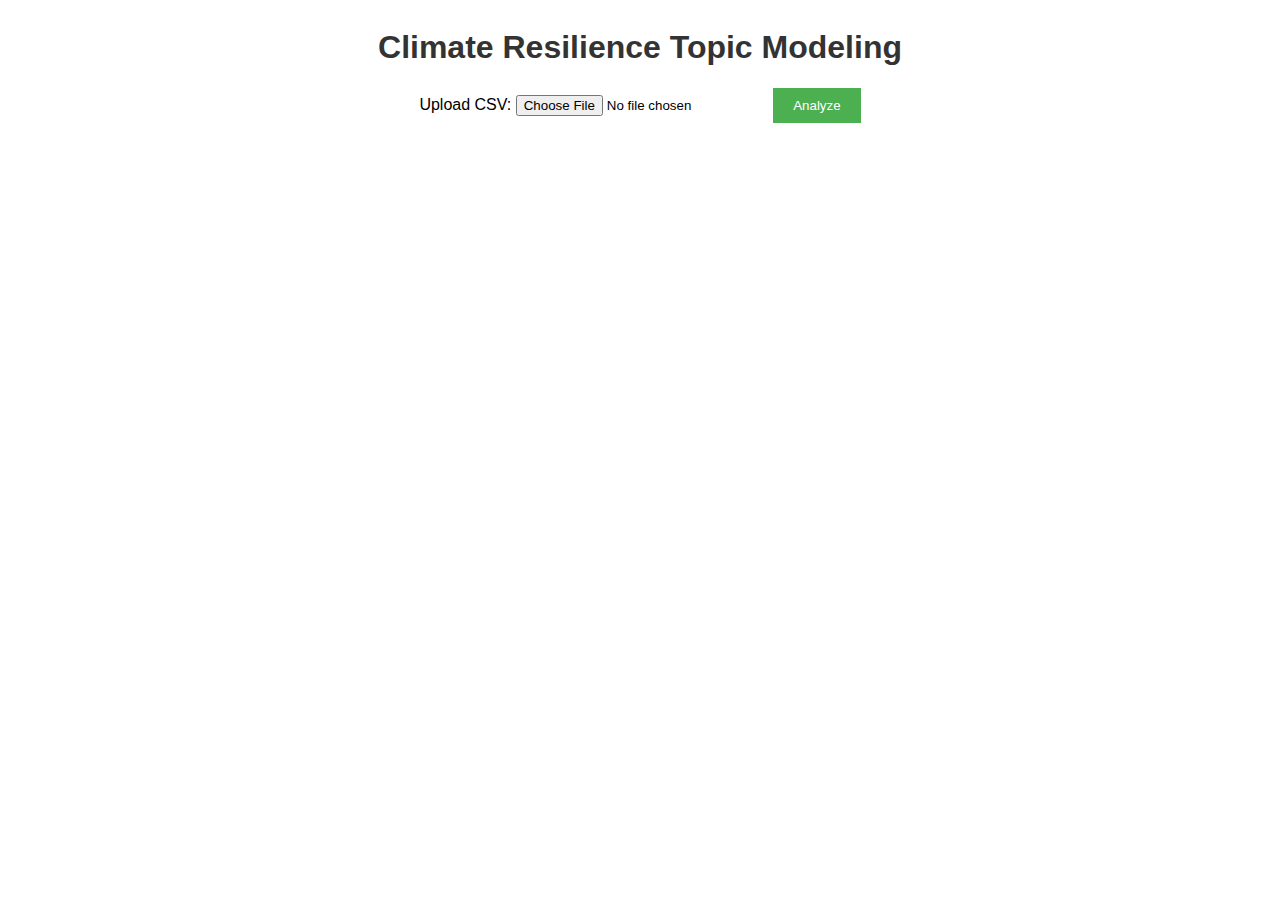
<file: templates/index.html>
<!DOCTYPE html>
<html lang="en">
<head>
    <meta charset="UTF-8">
    <meta name="viewport" content="width=device-width, initial-scale=1.0">
    <title>Topic Modeling App</title>
    <style>
        body { font-family: Arial, sans-serif; display: flex; flex-direction: column; align-items: center; }
        h1 { color: #333; }
        #results { max-width: 800px; padding: 20px; border: 1px solid #ddd; margin-top: 20px; background-color: #f9f9f9; }
        h2 { color: #555; }
        button { padding: 10px 20px; background-color: #4CAF50; color: white; border: none; cursor: pointer; }
        button:hover { background-color: #45a049; }
    </style>
</head>
<body>
    <h1>Climate Resilience Topic Modeling</h1>
    <form id="uploadForm" enctype="multipart/form-data">
        <label for="file">Upload CSV:</label>
        <input type="file" id="file" name="file" accept=".csv" required>
        <button type="submit">Analyze</button>
    </form>
    <div id="results" style="display:none;">
        <h2>Sample Bigrams</h2>
        <p id="bigrams"></p>
        <h2>Sklearn LDA Topics</h2>
        <div id="topics"></div>
        <h2>Interactive LDA Visualization</h2>
        <div id="ldaVis"></div>
    </div>

    <script>
        document.getElementById('uploadForm').onsubmit = async function(event) {
            event.preventDefault();
            const formData = new FormData();
            formData.append("file", document.getElementById("file").files[0]);

            const response = await fetch("/analyze", {
                method: "POST",
                body: formData
            });

            if (response.ok) {
                const result = await response.json();
                document.getElementById("results").style.display = "block";

                // Display sample bigrams
                document.getElementById("bigrams").innerText = result.bigrams.join(", ");

                // Display Sklearn topics
                let topicsHTML = "";
                result.sklearn_topics.forEach((topic, index) => {
                    topicsHTML += `<h3>Topic #${index + 1}</h3><p>${topic.join(", ")}</p>`;
                });
                document.getElementById("topics").innerHTML = topicsHTML;

                // Display interactive LDA visualization
                document.getElementById("ldaVis").innerHTML = result.lda_html;
            } else {
                alert("Error analyzing the file.");
            }
        };
    </script>
</body>
</html>
</file>
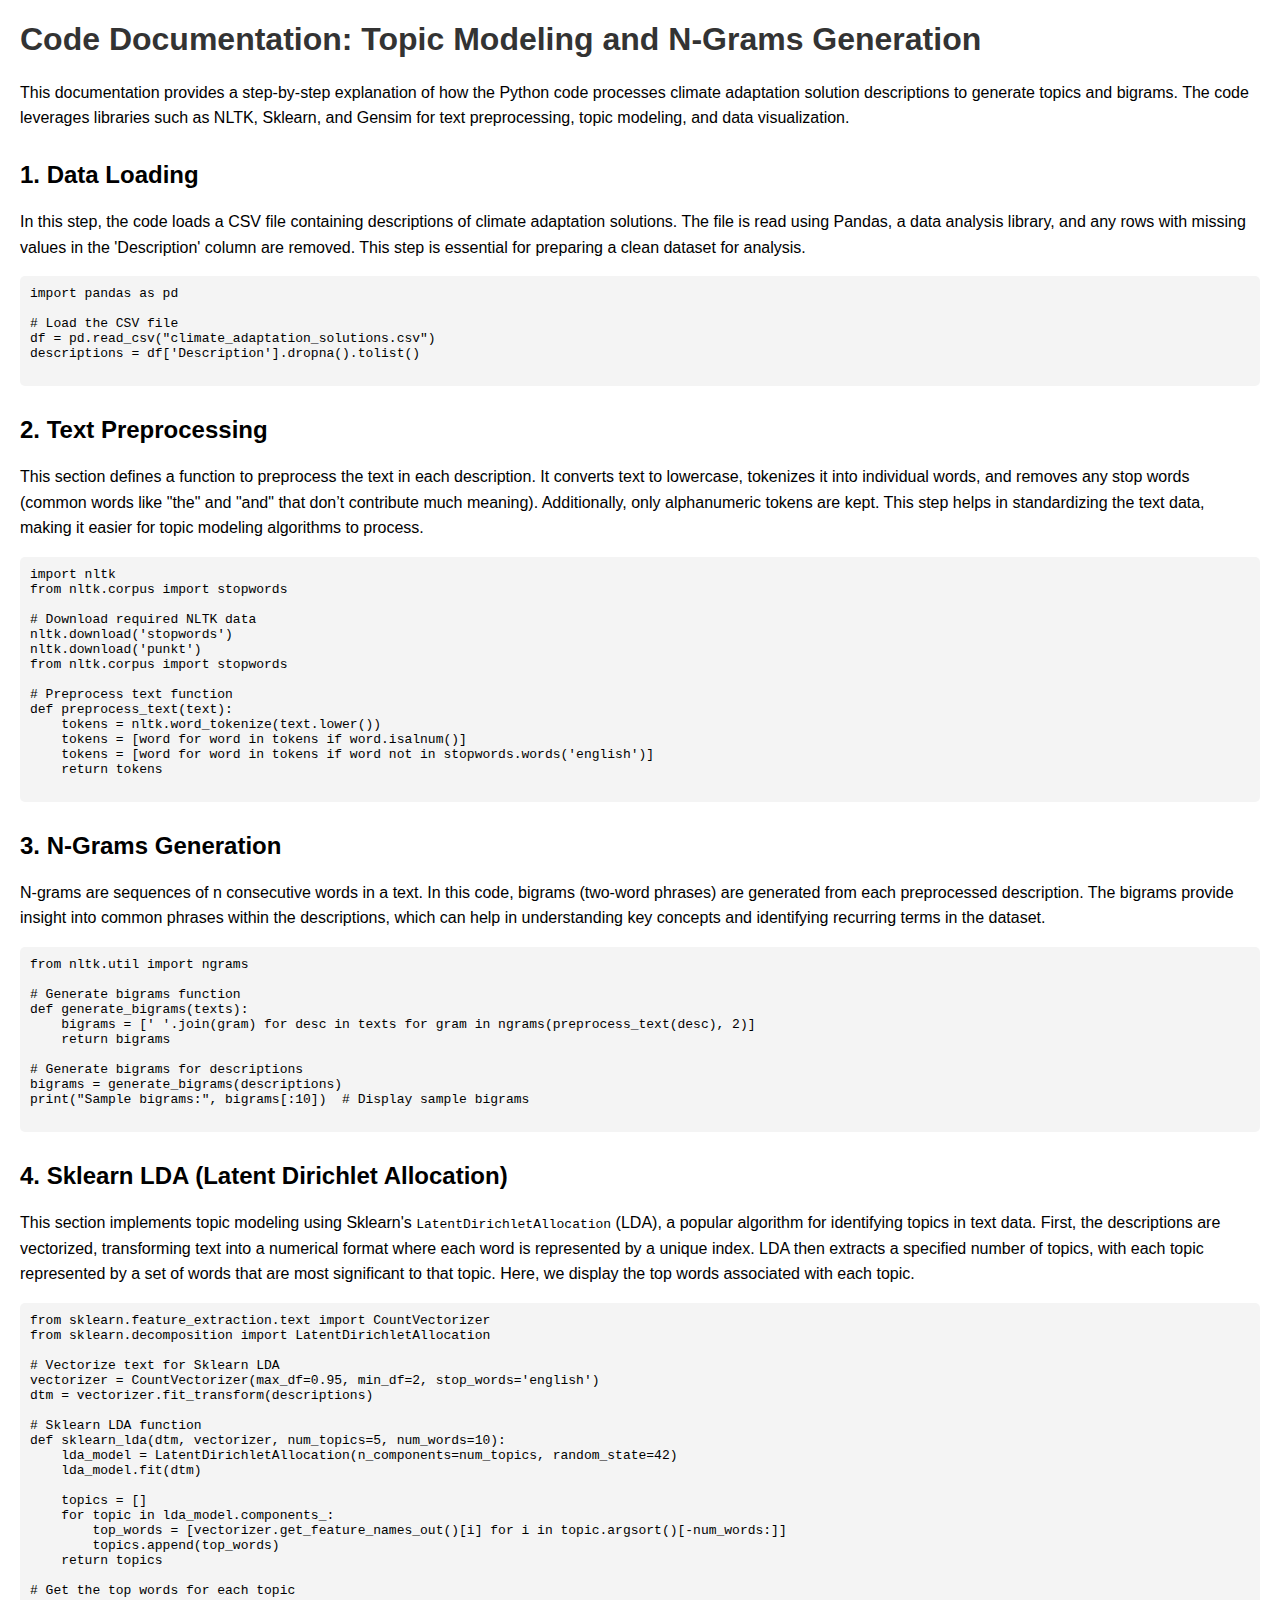
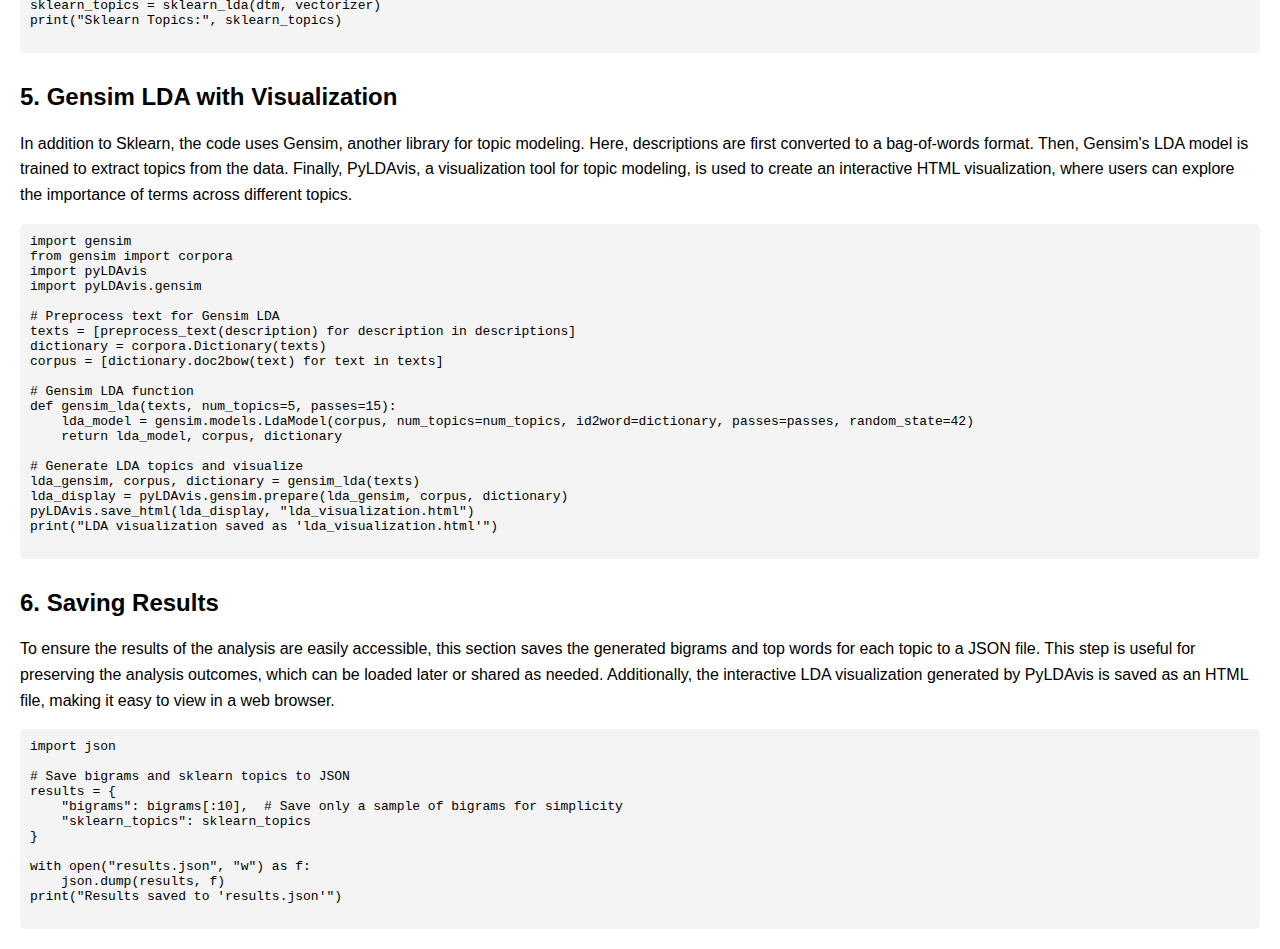
<file: documentation.html>
<!DOCTYPE html>
<html lang="en">
<head>
    <meta charset="UTF-8">
    <meta name="viewport" content="width=device-width, initial-scale=1.0">
    <title>Code Documentation</title>
    <style>
        body { font-family: Arial, sans-serif; margin: 20px; }
        h1 { color: #333; }
        p { line-height: 1.6; }
        pre { background-color: #f4f4f4; padding: 10px; border-radius: 5px; overflow-x: auto; }
        h2 { margin-top: 30px; }
    </style>
</head>
<body>
    <h1>Code Documentation: Topic Modeling and N-Grams Generation</h1>
    <p>This documentation provides a step-by-step explanation of how the Python code processes climate adaptation solution descriptions to generate topics and bigrams. The code leverages libraries such as NLTK, Sklearn, and Gensim for text preprocessing, topic modeling, and data visualization.</p>

    <h2>1. Data Loading</h2>
    <p>In this step, the code loads a CSV file containing descriptions of climate adaptation solutions. The file is read using Pandas, a data analysis library, and any rows with missing values in the 'Description' column are removed. This step is essential for preparing a clean dataset for analysis.</p>
    <pre>
import pandas as pd

# Load the CSV file
df = pd.read_csv("climate_adaptation_solutions.csv")
descriptions = df['Description'].dropna().tolist()
    </pre>

    <h2>2. Text Preprocessing</h2>
    <p>This section defines a function to preprocess the text in each description. It converts text to lowercase, tokenizes it into individual words, and removes any stop words (common words like "the" and "and" that don’t contribute much meaning). Additionally, only alphanumeric tokens are kept. This step helps in standardizing the text data, making it easier for topic modeling algorithms to process.</p>
    <pre>
import nltk
from nltk.corpus import stopwords

# Download required NLTK data
nltk.download('stopwords')
nltk.download('punkt')
from nltk.corpus import stopwords

# Preprocess text function
def preprocess_text(text):
    tokens = nltk.word_tokenize(text.lower())
    tokens = [word for word in tokens if word.isalnum()]
    tokens = [word for word in tokens if word not in stopwords.words('english')]
    return tokens
    </pre>

    <h2>3. N-Grams Generation</h2>
    <p>N-grams are sequences of n consecutive words in a text. In this code, bigrams (two-word phrases) are generated from each preprocessed description. The bigrams provide insight into common phrases within the descriptions, which can help in understanding key concepts and identifying recurring terms in the dataset.</p>
    <pre>
from nltk.util import ngrams

# Generate bigrams function
def generate_bigrams(texts):
    bigrams = [' '.join(gram) for desc in texts for gram in ngrams(preprocess_text(desc), 2)]
    return bigrams

# Generate bigrams for descriptions
bigrams = generate_bigrams(descriptions)
print("Sample bigrams:", bigrams[:10])  # Display sample bigrams
    </pre>

    <h2>4. Sklearn LDA (Latent Dirichlet Allocation)</h2>
    <p>This section implements topic modeling using Sklearn's <code>LatentDirichletAllocation</code> (LDA), a popular algorithm for identifying topics in text data. First, the descriptions are vectorized, transforming text into a numerical format where each word is represented by a unique index. LDA then extracts a specified number of topics, with each topic represented by a set of words that are most significant to that topic. Here, we display the top words associated with each topic.</p>
    <pre>
from sklearn.feature_extraction.text import CountVectorizer
from sklearn.decomposition import LatentDirichletAllocation

# Vectorize text for Sklearn LDA
vectorizer = CountVectorizer(max_df=0.95, min_df=2, stop_words='english')
dtm = vectorizer.fit_transform(descriptions)

# Sklearn LDA function
def sklearn_lda(dtm, vectorizer, num_topics=5, num_words=10):
    lda_model = LatentDirichletAllocation(n_components=num_topics, random_state=42)
    lda_model.fit(dtm)
    
    topics = []
    for topic in lda_model.components_:
        top_words = [vectorizer.get_feature_names_out()[i] for i in topic.argsort()[-num_words:]]
        topics.append(top_words)
    return topics

# Get the top words for each topic
sklearn_topics = sklearn_lda(dtm, vectorizer)
print("Sklearn Topics:", sklearn_topics)
    </pre>

    <h2>5. Gensim LDA with Visualization</h2>
    <p>In addition to Sklearn, the code uses Gensim, another library for topic modeling. Here, descriptions are first converted to a bag-of-words format. Then, Gensim's LDA model is trained to extract topics from the data. Finally, PyLDAvis, a visualization tool for topic modeling, is used to create an interactive HTML visualization, where users can explore the importance of terms across different topics.</p>
    <pre>
import gensim
from gensim import corpora
import pyLDAvis
import pyLDAvis.gensim

# Preprocess text for Gensim LDA
texts = [preprocess_text(description) for description in descriptions]
dictionary = corpora.Dictionary(texts)
corpus = [dictionary.doc2bow(text) for text in texts]

# Gensim LDA function
def gensim_lda(texts, num_topics=5, passes=15):
    lda_model = gensim.models.LdaModel(corpus, num_topics=num_topics, id2word=dictionary, passes=passes, random_state=42)
    return lda_model, corpus, dictionary

# Generate LDA topics and visualize
lda_gensim, corpus, dictionary = gensim_lda(texts)
lda_display = pyLDAvis.gensim.prepare(lda_gensim, corpus, dictionary)
pyLDAvis.save_html(lda_display, "lda_visualization.html")
print("LDA visualization saved as 'lda_visualization.html'")
    </pre>

    <h2>6. Saving Results</h2>
    <p>To ensure the results of the analysis are easily accessible, this section saves the generated bigrams and top words for each topic to a JSON file. This step is useful for preserving the analysis outcomes, which can be loaded later or shared as needed. Additionally, the interactive LDA visualization generated by PyLDAvis is saved as an HTML file, making it easy to view in a web browser.</p>
    <pre>
import json

# Save bigrams and sklearn topics to JSON
results = {
    "bigrams": bigrams[:10],  # Save only a sample of bigrams for simplicity
    "sklearn_topics": sklearn_topics
}

with open("results.json", "w") as f:
    json.dump(results, f)
print("Results saved to 'results.json'")
    </pre>

</body>
</html>
</file>
